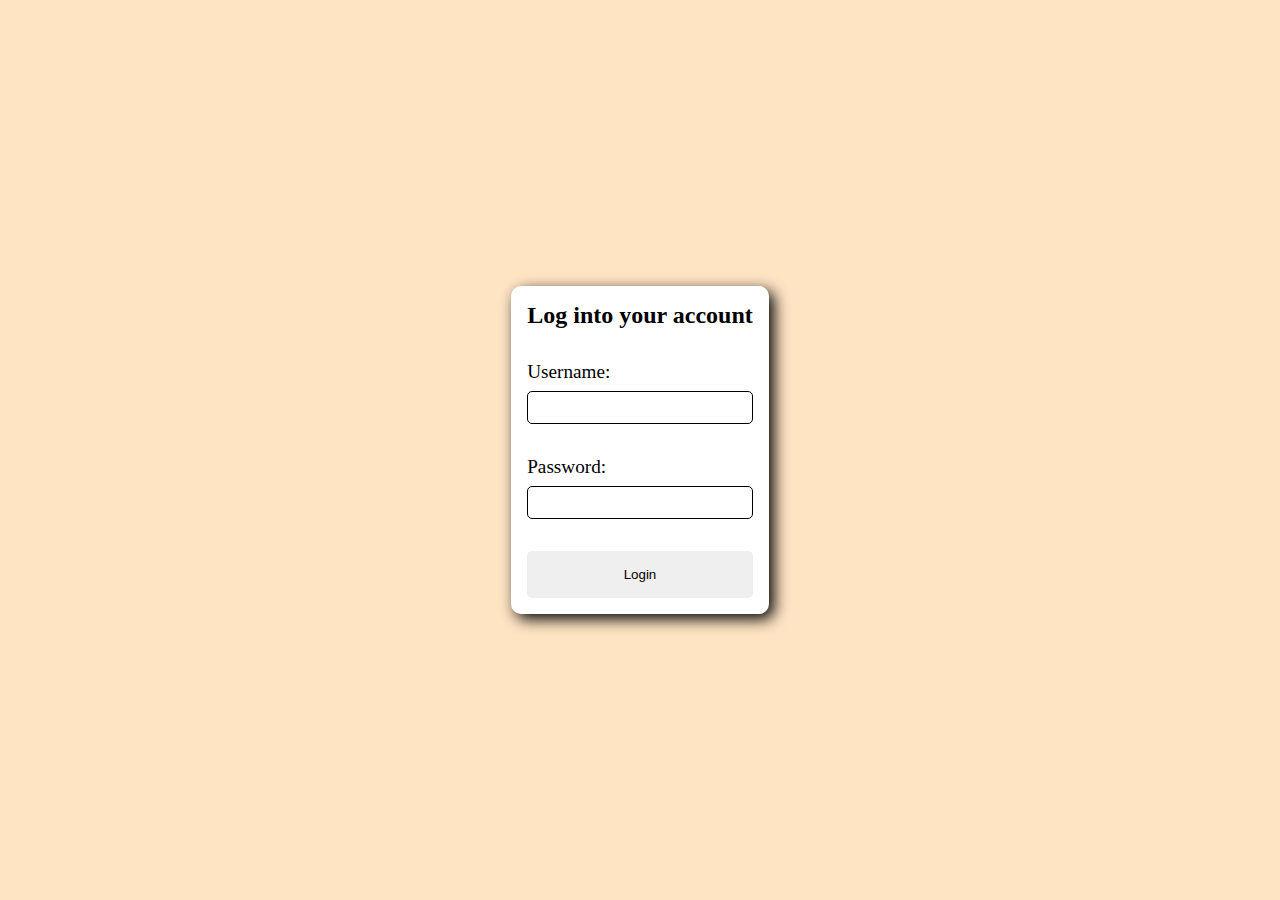
<file: 01_login-form/index.html>
<!DOCTYPE html>
<html lang="en">
<head>
    <meta charset="UTF-8">
    <meta name="viewport" content="width=device-width, initial-scale=1.0">
    <link rel="stylesheet" href="./style.css">
    <title>Login</title>
</head>
<body>
    <!-- Form innehåller mina labels plus bekräftelseknappen -->
    <form class="login-form">
        <h2>Log into your account</h2>
        <label>
            Username:
            <input type="text" class="form-input">
        </label>
        <label>
            Password:
            <input type="password" class="form-input">
        </label>
        <button>Login</button>
    </form>
</body>
</html>
</file>
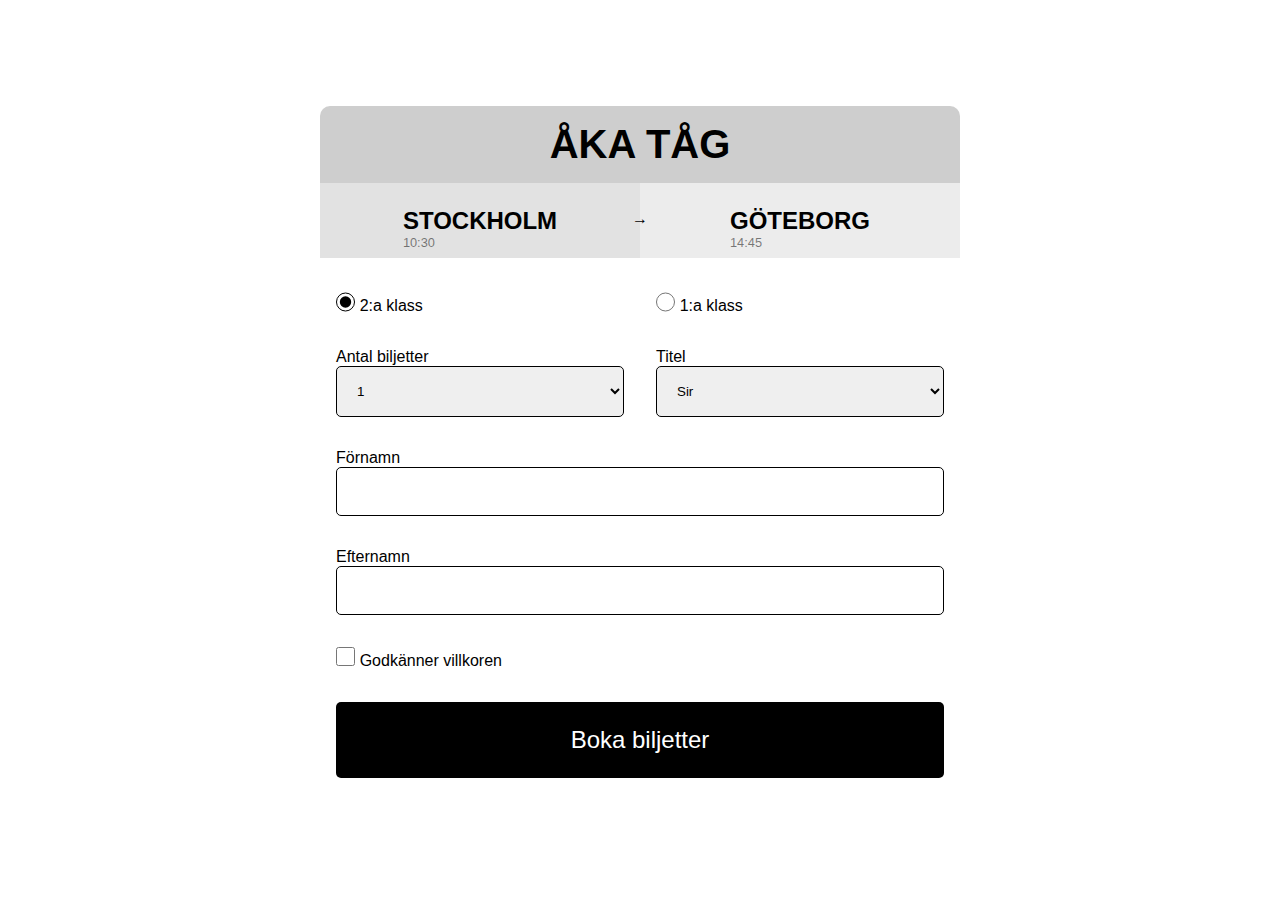
<file: 02_resebokning/index.html>
<!DOCTYPE html>
<html lang="en">
<head>
    <meta charset="UTF-8">
    <meta name="viewport" content="width=device-width, initial-scale=1.0">
    <link rel="stylesheet" href="./style.css">
    <title>Document</title>
</head>
<body>
    <article>
        <section class="wrapper">
            <h1 class="span-two">ÅKA TÅG</h1>
            <div class="from-city span-one">
                <h2>STOCKHOLM</h2>
                <p class="arrival-departure">10:30</p>
            </div>
            <div class="to-city span-one">
                <h2>GÖTEBORG</h2>
                <p class="arrival-departure">14:45</p>
            </div>
        </section>
        <p class="test">&rarr;</p>

        <!-- Fältet man fyller i information -->
        <form action="" class="input-form">
            <label class="span-one">
                <input type="radio" class="checkboxes" id="2ndClass" name="whichClass" checked>
                2:a klass
            </label>
            <label class="span-one">
                <input type="radio" class="checkboxes" id="1stClass" name="whichClass">
                1:a klass
            </label>
            <label class="input-fields span-one">
                Antal biljetter
                <select name="numberOfTickets" id="numberOfTickets">
                    <option value="1">1</option>
                    <option value="2">2</option>
                    <option value="3">3</option>
                    <option value="4">4</option>
                </select>
            </label>
            <label class="input-fields span-one">
                Titel
                <select name="title" id="title">
                    <option value="Sir">Sir</option>
                    <option value="Ma'am">Ma'am</option>
                    <option value="Mr.">Mr.</option>
                    <option value="Mrs.">Mrs.</option>
                    <option value="Ms.">Ms.</option>
                </select>
            </label>
            <label class="input-fields span-two">
                Förnamn
                <input type="text">
            </label>
            <label class="input-fields span-two">
                Efternamn
                <input type="text">
            </label>
            <label class="span-two">
                <input type="checkbox" class="checkboxes">
                Godkänner villkoren
            </label>
            <button class="span-two">Boka biljetter</button>
        </form>
    </article>
</body>
</html>
</file>
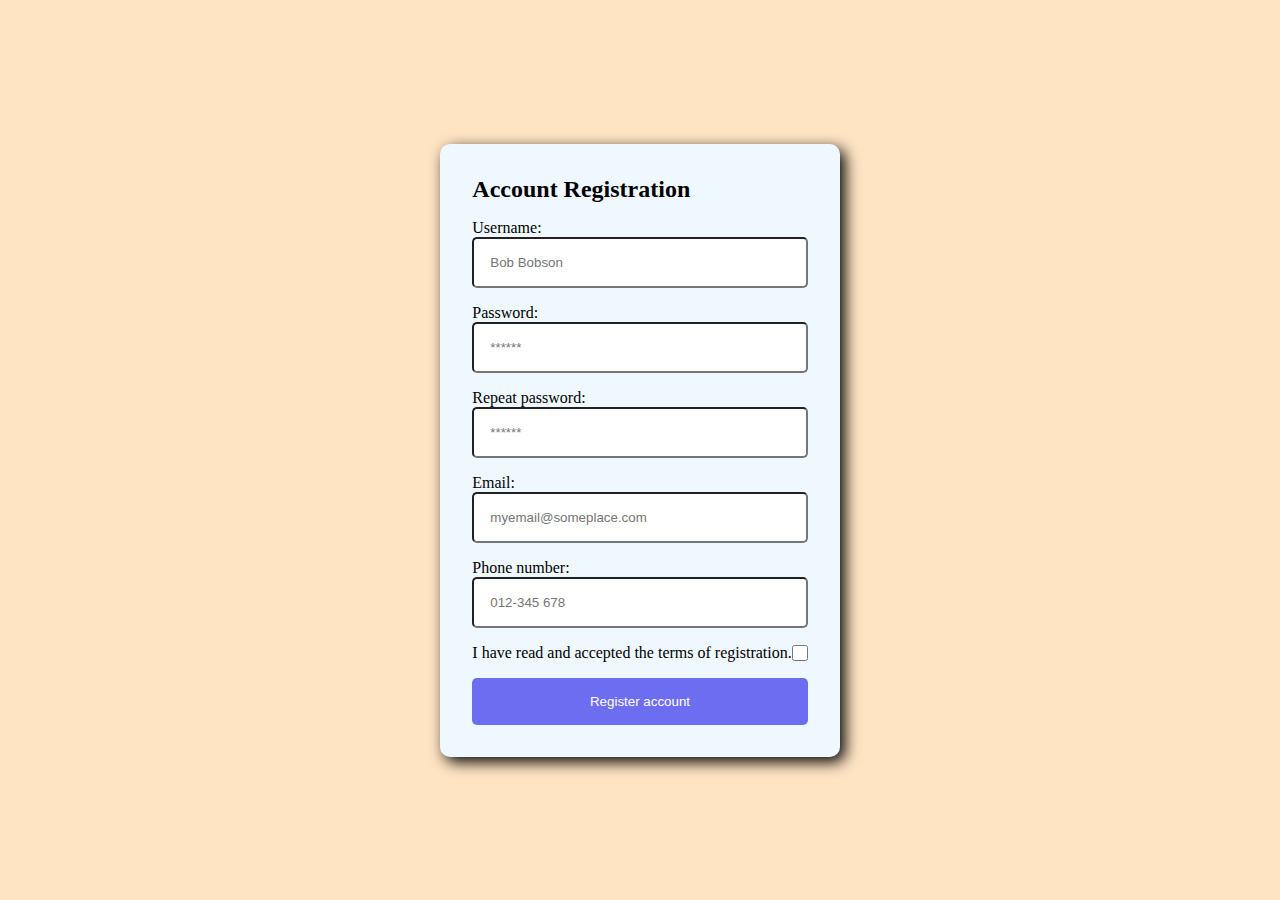
<file: registration-form/index.html>
<!DOCTYPE html>
<html lang="en">
<head>
    <meta charset="UTF-8">
    <meta name="viewport" content="width=device-width, initial-scale=1.0">
    <title>Document</title>
    <link rel="stylesheet" href="./style.css">
</head>
<body>
    <form action="">
        <h2>Account Registration</h2>
        <!-- <label for="username">Username:</label>
        <input type="text" id="username"> -->
        <label>
            Username:
            <input type="text" placeholder="Bob Bobson">
        </label>
        <label>
            Password:
            <input type="password" placeholder="******">
        </label>
        <label>
            Repeat password:
            <input type="password" placeholder="******">
        </label>
        <label>
            Email:
            <input type="email" placeholder="myemail@someplace.com">
        </label>
        <label>
            Phone number:
            <input type="phone" placeholder="012-345 678">
        </label>
        <label class="row">
            I have read and accepted the terms of registration.
            <input type="checkbox">
        </label>
        <button>Register account</button>
    </form>
</body>
</html>
</file>
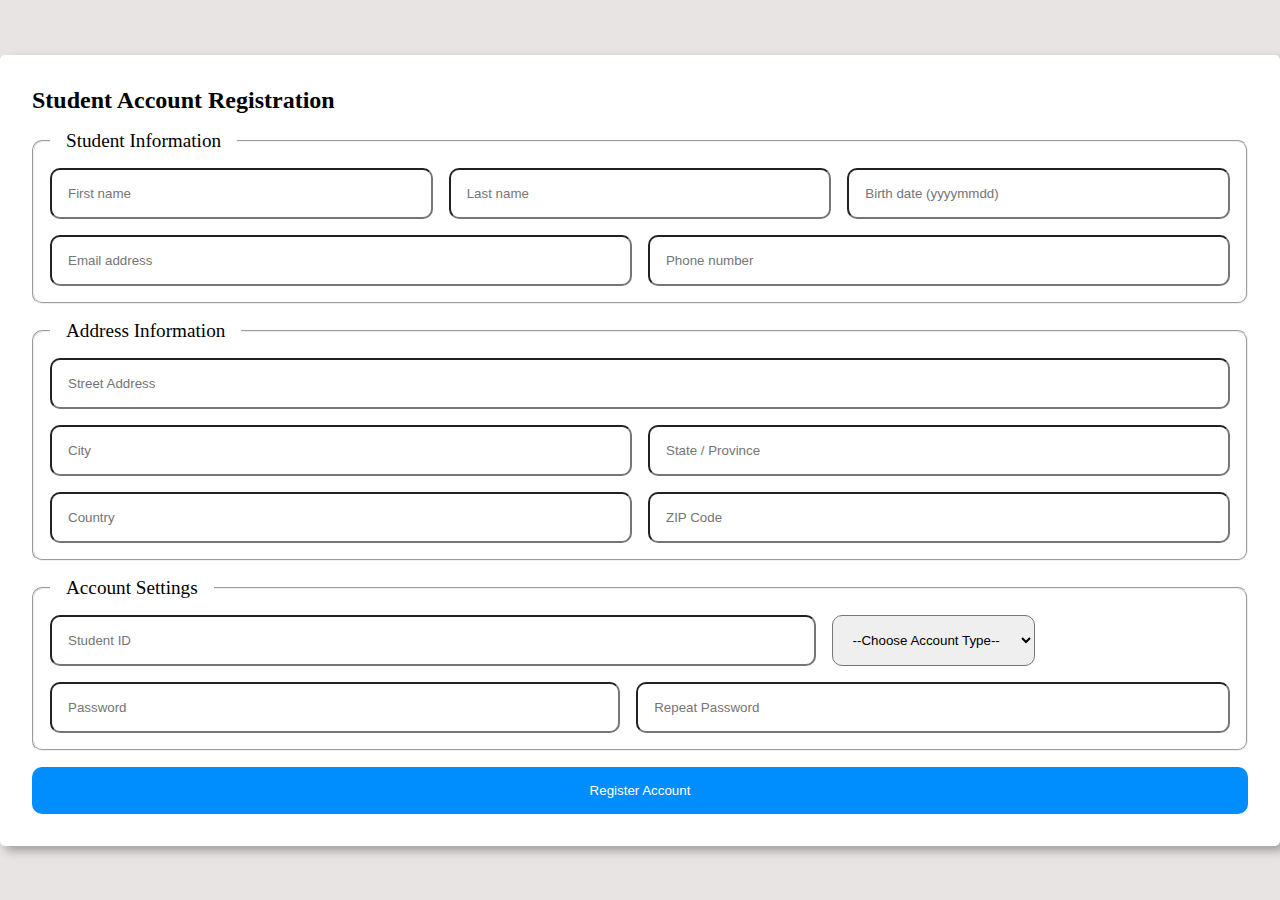
<file: student-account-registration/index.html>
<!DOCTYPE html>
<html lang="en">
<head>
    <meta charset="UTF-8">
    <meta name="viewport" content="width=device-width, initial-scale=1.0">
    <link rel="stylesheet" href="./style.css">
    <title>Student Account</title>
</head>
<body>
    <div class="form-wrapper">
        <h2>Student Account Registration</h2>
        <form class="form">
            <fieldset class="form-inner">
                <legend>Student Information</legend>
                <input 
                type="text" 
                class="form-input span-two" 
                placeholder="First name"
                />
                <input 
                type="text" 
                class="form-input span-two" 
                placeholder="Last name"
                />
                <input 
                type="number" 
                class="form-input span-two" 
                placeholder="Birth date (yyyymmdd)"
                />
                <input 
                type="email" 
                class="form-input span-three" 
                placeholder="Email address"
                />
                <input 
                type="phone" 
                class="form-input span-three" 
                placeholder="Phone number"
                />
            </fieldset>
            <fieldset class="form-inner">
                <legend>Address Information</legend>
                <input type="text" class="form-input span-six" placeholder="Street Address">
                <input type="text" class="form-input span-three" placeholder="City">
                <input type="text" class="form-input span-three" placeholder="State / Province">
                <input type="text" class="form-input span-three" placeholder="Country">
                <input type="number" class="form-input span-three" placeholder="ZIP Code">
            </fieldset>
            <fieldset class="form-inner">
                <legend>Account Settings</legend>
                <input type="text" class="form-input span-four" placeholder="Student ID">
                <select name="accountType" id="accountType" class="form-select">
                    <option value="">--Choose Account Type--</option>
                    <option value="permanent">Permanent</option>
                    <option value="temporary">Temporary</option>
                </select>
                <input type="password" class="form-input span-three" placeholder="Password">
                <input
                type="password"
                class="form-input span-three"
                placeholder="Repeat Password"
                />
            </fieldset>
            <button class="button">Register Account</button>
        </form>
    </div>
</body>
</html>
</file>
<file: 01_login-form/style.css>
* {
    box-sizing: border-box;
    margin: 0;
    padding: 0;
}

body {
    width: 100vw;
    height: 100vh;
    background-color: bisque;
    display: flex;
    justify-content: center;
    align-items: center;
}

.login-form {
    display: flex;
    flex-direction: column;
    gap: 2rem;
    background-color: rgb(255, 255, 255);
    padding: 1rem;
    border-radius: 10px;
    box-shadow: 5px 5px 15px black;
}

.login-form label {
    display: flex;
    gap: 0.5rem;
    flex-direction: column;
    font-size: 1.2rem;
}

.form-input {
    padding: 0.5rem;
    border-radius: 5px;
    border: 1px solid black;
    
    &:hover {
        background-color: rgb(228, 228, 228);
    }
    
    &:focus {
        background-color: rgb(228, 228, 228);
    }
}

button {
    padding: 1rem;
    border-radius: 5px;
    border: none;
    
    &:hover {
        background-color: rgb(199, 199, 199);
    }
}
</file>
<file: 02_resebokning/style.css>
* {
    box-sizing: border-box;
    margin: 0;
    padding: 0;
}

body {
    display: flex;
    justify-content: center;
    align-items: center;
    font-family: 'Gill Sans', 'Gill Sans MT', Calibri, 'Trebuchet MS', sans-serif;
    height: 100vh;
    width: 100vw;
}

.wrapper {
    display: grid;
    grid-template-columns: repeat(2, 1fr);
    grid-template-rows: 1;
}

h1 {
    background-color: rgba(206, 206, 206, 1);
    border-radius: 10px 10px 0 0;
    font-size: 2.5rem;
    padding: 1rem;
    text-align: center;
}

.from-city {
    background-color: rgba(226, 226, 226, 1);
    display: grid;
    padding: 1.5rem 0 0.5rem 0;
}

.to-city {
    background-color: rgba(236, 236, 236, 1);
    display: grid;
    padding: 1.5rem 0 0.5rem 0;
}

.test {
    text-align: center;
    margin: -3rem 0 2rem 0;
}

h2 {
    font-size: 1.5rem;
    grid-column: 2;
}

.arrival-departure {
    grid-column: 2;
    font-size: 0.8rem;
    color: rgba(0, 0, 0, 0.5)
}

.checkboxes {
    height: 1.2rem;
    width: 1.2rem;
    accent-color: black;
}

.span-one {
    grid-column: auto / span 1;
}

.span-two {
    grid-column: auto / span 2;
}

.input-form {
    display: grid;
    grid-template-columns: repeat(2, 1fr);
    gap: 2rem;
    width: 50vw;
    padding: 2rem 1rem 1rem 1rem;
}

.input-fields {
    display: flex;
    flex-direction: column;
}

select, input {
    padding: 1rem;
    border-radius: 5px;
    border: 1px solid black;
}

.test {
    z-index: 1;
}

button {
    padding: 1.5rem;
    display: flex;
    justify-content: center;
    align-items: center;
    background-color: black;
    color: white;
    border-radius: 5px;
    border: none;
    font-size: 1.5rem;
}
</file>
<file: registration-form/style.css>
* {
    box-sizing: border-box;
    margin: 0;
    padding: 0;
}

body {
    background-color: bisque;
    width: 100vw;
    height: 100vh;
    display: flex;
    justify-content: center;
    align-items: center;
}

form {
    display: flex;
    flex-direction: column;
    gap: 1rem;
    padding: 2rem;
    border-radius: 10px;
    background-color: aliceblue;
    box-shadow: 5px 5px 15px rgb(0,0,0);
}

label {
    display: flex;
    flex-direction: column;
}
input {
    padding: 1rem;
    border-radius: 5px;
}

label.row {
    flex-direction: row;
}

.row > input {
    width: 1rem;
}

button {
    padding: 1rem 2rem;
    width: 100%;
    background-color: rgb(109, 109, 241);
    cursor: pointer;
    color: white;
    border: none;
    border-radius: 5px;

}
button:hover {
    background-color: rgba(109, 109, 241, 0.541);
}
</file>
<file: student-account-registration/style.css>
* {
    box-sizing: border-box;
    margin: 0;
    padding: 0;
}

body {
    background-color: #e8e4e4;
    display: flex;
    justify-content: center;
    align-items: center;
    width: 100vw;
    height: 100vh;
}


.form-wrapper {
    background-color: #FFF;
    padding: 2rem;
    border-radius: 5px;
    box-shadow: 5px 5px 10px rgba(0, 0, 0, 0.3);
}

.form {
    display: flex;
    flex-direction: column;
    gap: 1rem;
    margin-top: 1rem;
}

.form-inner {
    padding: 1rem;
    border-radius: 10px;
    display: grid;
    grid-template-columns: repeat(6, 1fr);
    gap: 1rem;
}
legend {
    padding: 0 1rem;
    font-size: 1.2rem;
}

.form-input, .form-select {
    padding: 1rem;
    border-radius: 10px;
    
}

.span-two {
    grid-column: auto / span 2;
}

.span-three {
    grid-column: auto / span 3;
}

.span-four {
    grid-column: auto / span 4;
}

.span-six {
    grid-column: auto / span 6;
}

.button {
    padding: 1rem;
    width: 100%;
    border: none;
    border-radius: 10px;
    background-color: #008eff;
    color: #FFF;
    cursor: pointer;
}
.button:hover {
    background-color: #2ea1ff;
}
</file>
